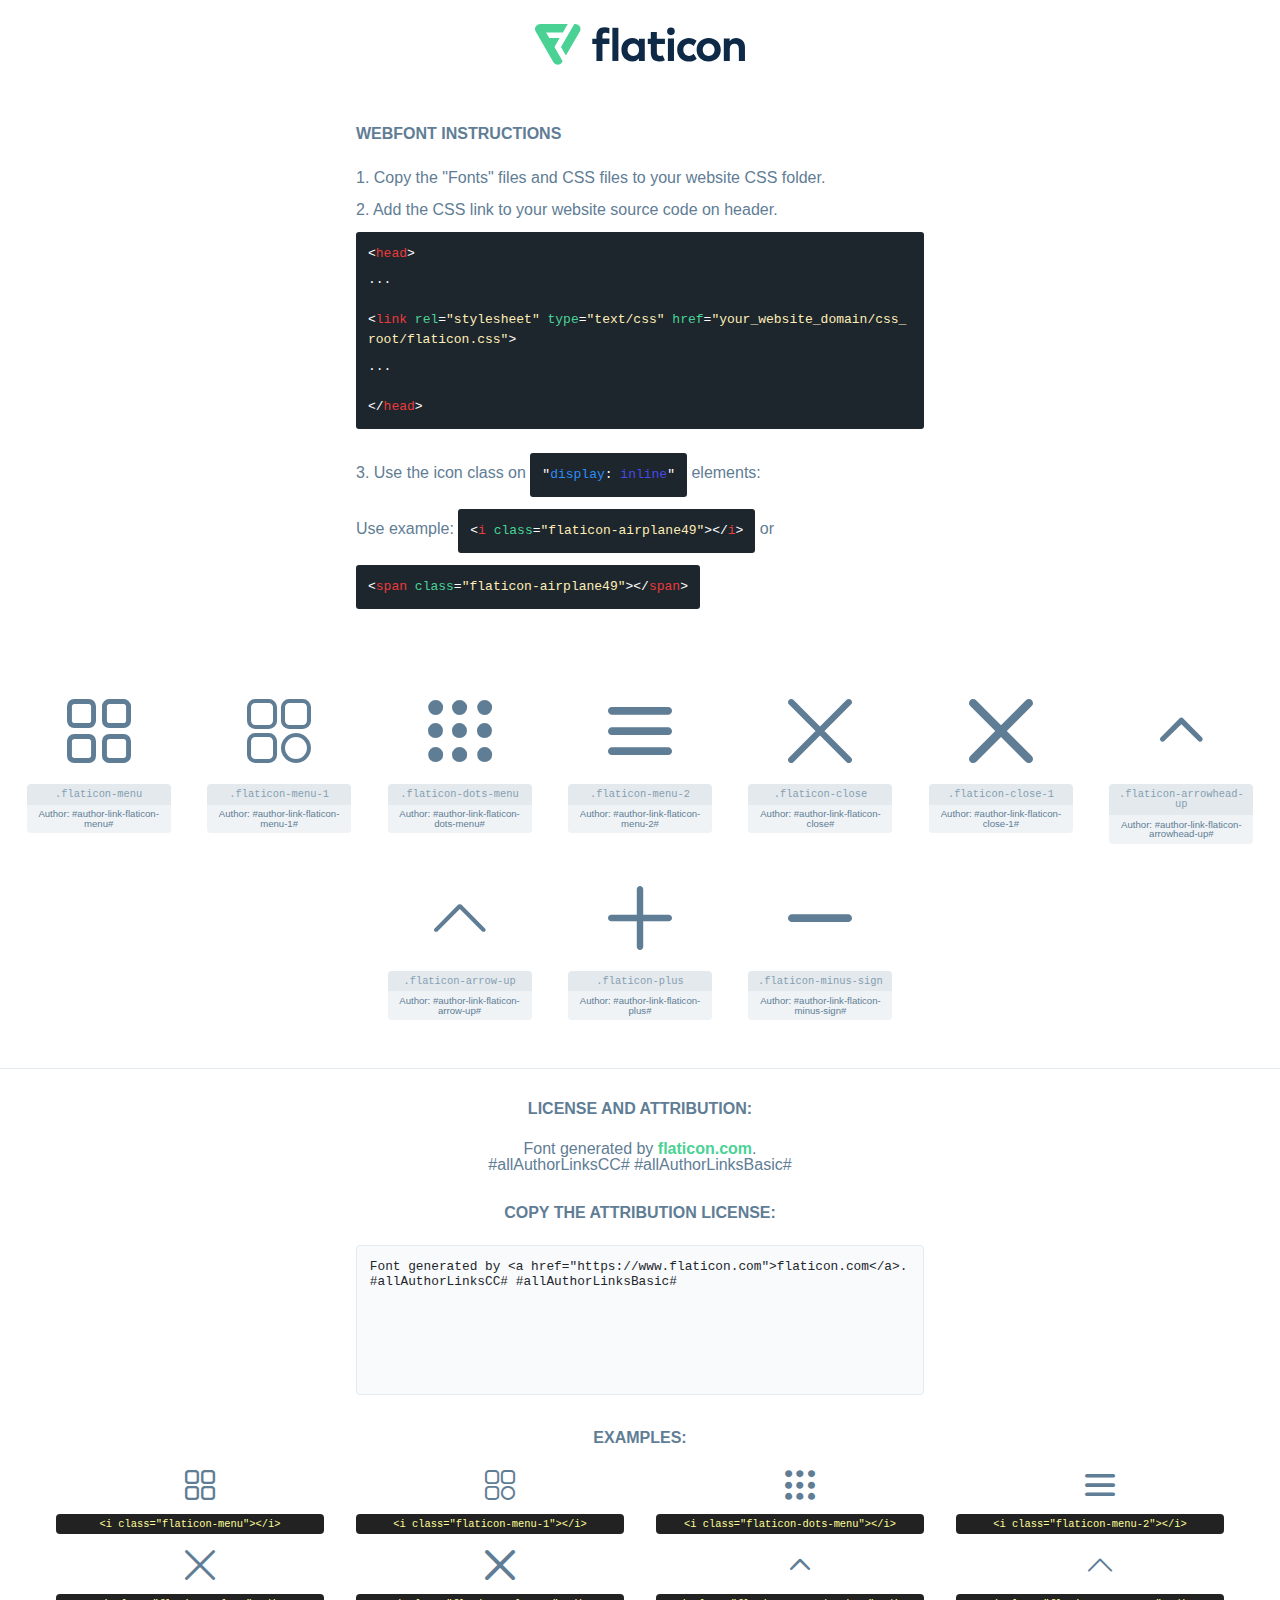
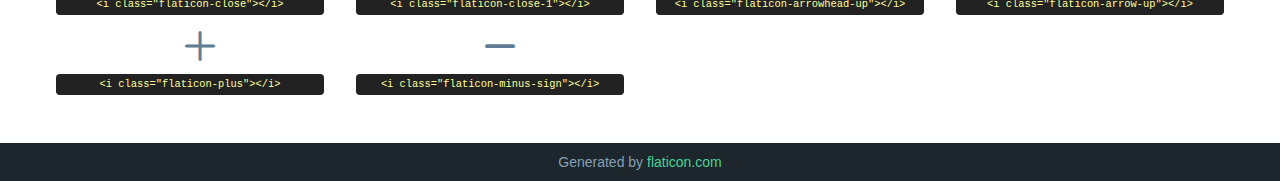
<file: assets/fonts/flat-icon/flaticon_tg_default.html>
<!DOCTYPE html>
<html lang="en">
<head>
    <title>Flaticon Webfont</title>
    <link rel="stylesheet" type="text/css" href="flaticon_tg_default.css"/>
    <meta charset="UTF-8">
    <style>
        html, body, div, span, applet, object, iframe,
        h1, h2, h3, h4, h5, h6, p, blockquote, pre,
        a, abbr, acronym, address, big, cite, code,
        del, dfn, em, img, ins, kbd, q, s, samp,
        small, strike, strong, sub, sup, tt, var,
        b, u, i, center,
        dl, dt, dd, ol, ul, li,
        fieldset, form, label, legend,
        table, caption, tbody, tfoot, thead, tr, th, td,
        article, aside, canvas, details, embed,
        figure, figcaption, footer, header, hgroup,
        menu, nav, output, ruby, section, summary,
        time, mark, audio, video {
            margin: 0;
            padding: 0;
            border: 0;
            font-size: 100%;
            font: inherit;
            vertical-align: baseline;
        }

        /* HTML5 display-role reset for older browsers */
        article, aside, details, figcaption, figure,
        footer, header, hgroup, menu, nav, section {
            display: block;
        }

        body {
            line-height: 1;
        }

        ol, ul {
            list-style: none;
        }

        blockquote, q {
            quotes: none;
        }

        blockquote:before, blockquote:after,
        q:before, q:after {
            content: '';
            content: none;
        }

        table {
            border-collapse: collapse;
            border-spacing: 0;
        }

        body {
            font-family: Helvetica, Arial, sans-serif;
            font-size: 16px;
            color: #5f7d95;
        }

        a {
            color: #4AD295;
            font-weight: bold;
            text-decoration: none;
        }

        * {
            -moz-box-sizing: border-box;
            -webkit-box-sizing: border-box;
            box-sizing: border-box;
            margin: 0;
            padding: 0;
        }

        [class^="flaticon-"]:before, [class*=" flaticon-"]:before, [class^="flaticon-"]:after, [class*=" flaticon-"]:after {
            font-family: Flaticon;
            font-size: 30px;
            font-style: normal;
            margin-left: 20px;
            color: #333;
        }

        .wrapper {
            max-width: 600px;
            margin: auto;
            padding: 0 1em;
        }

        .title {
            margin-bottom: 24px;
            text-transform: uppercase;
            font-weight: bold;
        }

        header {
            text-align: center;
            padding: 24px;
        }

        header .logo {
            width: 210px;
            height: auto;
            border: none;
            display: inline-block;
        }

        header strong {
            font-size: 28px;
            font-weight: 500;
            vertical-align: middle;
        }

        .demo {
            margin: 2em auto;
            line-height: 1.25em;
        }

        .demo ul li {
            margin-bottom: 12px;
        }

        .demo ul li code {
            background-color: #1D262D;
            border-radius: 3px;
            padding: 12px;
            display: inline-block;
            color: #fff;
            font-family: Consolas, Monaco, Lucida Console, Liberation Mono, DejaVu Sans Mono, Bitstream Vera Sans Mono, Courier New, monospace;
            font-weight: lighter;
            margin-top: 12px;
            font-size: 13px;
            word-break: break-all;
        }

        .demo ul li code .red {
            color: #EC3A3B;
        }

        .demo ul li code .green {
            color: #4AD295;
        }

        .demo ul li code .yellow {
            color: #FFEEB6;
        }

        .demo ul li code .blue {
            color: #2C8CF4;
        }

        .demo ul li code .purple {
            color: #4949E7;
        }

        .demo ul li code .dots {
            margin-top: 0.5em;
            display: block;
        }

        #glyphs {
            border-bottom: 1px solid #E3E9ED;
            padding: 2em 0;
            text-align: center;
        }

        .glyph {
            display: inline-block;
            width: 9em;
            margin: 1em;
            text-align: center;
            vertical-align: top;
            background: #FFF;
        }

        .glyph .flaticon {
            padding: 10px;
            display: block;
            font-family: "Flaticon";
            font-size: 64px;
            line-height: 1;
        }

        .glyph .flaticon:before {
            font-size: 64px;
            color: #5f7d95;
            margin-left: 0;
        }

        .class-name {
            font-size: 0.65em;
            background-color: #E3E9ED;
            color: #869FB2;
            border-radius: 4px 4px 0 0;
            padding: 0.5em;
            font-family: Consolas, Monaco, Lucida Console, Liberation Mono, DejaVu Sans Mono, Bitstream Vera Sans Mono, Courier New, monospace;
        }

        .author-name {
            font-size: 0.6em;
            background-color: #EFF3F6;
            border-top: 0;
            border-radius: 0 0 4px 4px;
            padding: 0.5em;
        }

        .author-name a {
            color: #1D262D;
        }

        .class-name:last-child {
            font-size: 10px;
            color: #888;
        }

        .class-name:last-child a {
            font-size: 10px;
            color: #555;
        }

        .glyph > input {
            display: block;
            width: 100px;
            margin: 5px auto;
            text-align: center;
            font-size: 12px;
            cursor: text;
        }

        .glyph > input.icon-input {
            font-family: "Flaticon";
            font-size: 16px;
            margin-bottom: 10px;
        }

        .attribution .title {
            margin-top: 2em;
        }

        .attribution textarea {
            background-color: #F8FAFB;
            color: #1D262D;
            padding: 1em;
            border: none;
            box-shadow: none;
            border: 1px solid #E3E9ED;
            border-radius: 4px;
            resize: none;
            width: 100%;
            height: 150px;
            font-size: 0.8em;
            font-family: Consolas, Monaco, Lucida Console, Liberation Mono, DejaVu Sans Mono, Bitstream Vera Sans Mono, Courier New, monospace;
            -webkit-appearance: none;
        }

        .attribution textarea:hover {
            border-color: #CFD9E0;
        }

        .attribution textarea:focus {
            border-color: #4AD295;
        }

        .iconsuse {
            margin: 2em auto;
            text-align: center;
            max-width: 1200px;
        }

        .iconsuse:after {
            content: '';
            display: table;
            clear: both;
        }

        .iconsuse .image {
            float: left;
            width: 25%;
            padding: 0 1em;
        }

        .iconsuse .image p {
            margin-bottom: 1em;
        }

        .iconsuse .image span {
            display: block;
            font-size: 0.65em;
            background-color: #222;
            color: #fff;
            border-radius: 4px;
            padding: 0.5em;
            color: #FFFF99;
            margin-top: 1em;
            font-family: Consolas, Monaco, Lucida Console, Liberation Mono, DejaVu Sans Mono, Bitstream Vera Sans Mono, Courier New, monospace;
        }

        .flaticon:before {
            color: #5f7d95;
        }

        #footer {
            text-align: center;
            background-color: #1D262D;
            color: #869FB2;
            padding: 12px;
            font-size: 14px;
        }

        #footer a {
            font-weight: normal;
        }

        @media (max-width: 960px) {
            .iconsuse .image {
                width: 50%;
            }
        }

        .preview {
            width: 100px;
            display: inline-block;
            margin: 10px;
        }

        .preview .inner {
            display: inline-block;
            width: 100%;
            text-align: center;
            background: #f5f5f5;
            -webkit-border-radius: 3px 3px 0 0;
            -moz-border-radius: 3px 3px 0 0;
            border-radius: 3px 3px 0 0;
        }

        .preview .inner  {
            line-height: 85px;
            font-size: 40px;
            color: #333;
        }

        .label {
            display: inline-block;
            width: 100%;
            box-sizing: border-box;
            padding: 5px;
            font-size: 10px;
            font-family: Monaco, monospace;
            color: #666;
            white-space: nowrap;
            overflow: hidden;
            text-overflow: ellipsis;
            background: #ddd;
            -webkit-border-radius: 0 0 3px 3px;
            -moz-border-radius: 0 0 3px 3px;
            border-radius: 0 0 3px 3px;
            color: #666;
        }
    </style>
</head>
<body>
    <header>
        <a href="https://www.flaticon.com/" target="_blank" class="logo">
            <svg xmlns="http://www.w3.org/2000/svg" viewBox="0 0 394.3 76.5">
                <path d="M156.6,69.4H145.3V7.1h11.3Z" style="fill:#0e2a47"/>
                <path d="M206.2,69.4h-11V64.8a15.4,15.4,0,0,1-12.6,5.7c-11.6,0-20.3-9.5-20.3-22.1s8.8-22.1,20.3-22.1a15.4,15.4,0,0,1,12.6,5.8V27.5h11Zm-32.4-21c0,6.4,4.2,11.6,10.8,11.6s10.8-4.9,10.8-11.6-4.4-11.6-10.8-11.6S173.9,42,173.9,48.4Z"
                      style="fill:#0e2a47"/>
                <path d="M262.5,13.7a7.2,7.2,0,0,1-14.4,0,7.2,7.2,0,1,1,14.4,0ZM261,69.4H249.6v-42H261Z"
                      style="fill:#0e2a47"/>
                <path id="_Trazado_" data-name="&lt;Trazado&gt;"
                      d="M139.6,17.8a16.6,16.6,0,0,0-8-1.4c-3.2.4-4.9,2-4.9,5.9v5.1h13V37.5h-13v32H115.4v-32h-7.8v-10h7.8V22.2c0-9.9,5.2-16.3,15-16.3a23.4,23.4,0,0,1,9.3,1.8Z"
                      style="fill:#0e2a47"/>
                <path d="M235.1,60c-3.5,0-6.3-1.9-6.3-7.1V37.5H244v-10H228.8V15H217.5V27.5h-5.7v10h5.7V53.7c0,10.9,5.3,16.8,15.7,16.8A22.9,22.9,0,0,0,244,68l-4.3-9.1A12.3,12.3,0,0,1,235.1,60Z"
                      style="fill:#0e2a47"/>
                <path d="M348.9,48.4c0,12.6-9.7,22.1-22.7,22.1s-22.7-9.4-22.7-22.1,9.6-22.1,22.7-22.1S348.9,35.8,348.9,48.4Zm-33.9,0c0,6.8,4.8,11.6,11.1,11.6s11.2-4.8,11.2-11.6-4.8-11.6-11.2-11.6S315.1,41.6,315.1,48.4Z"
                      style="fill:#0e2a47"/>
                <path d="M394.3,42.7V69.4H382.9V46.3c0-6.1-3-9.4-8.2-9.4s-8.9,3.2-8.9,9.5v23H354.6v-42h11v4.9c3-4.5,7.6-6.1,12.3-6.1C387.5,26.3,394.3,33,394.3,42.7Z"
                      style="fill:#0e2a47"/>
                <path d="M298,55.7h0a12.4,12.4,0,0,1-8.2,4.2h-.9l-1.8-.2a10,10,0,0,1-7.4-5.6,13.2,13.2,0,0,1-1.2-5.8,13,13,0,0,1,1.3-5.9,10.1,10.1,0,0,1,7.5-5.5h2.4a11.7,11.7,0,0,1,8.3,4.2l5.5-9.6a19.9,19.9,0,0,0-8.1-4.3,23.4,23.4,0,0,0-6.1-.8,25.2,25.2,0,0,0-7.5,1.1,20.9,20.9,0,0,0-8,4.6,21.9,21.9,0,0,0-6.8,16.4,21.9,21.9,0,0,0,6.7,16.3,20.9,20.9,0,0,0,8,4.6,25.2,25.2,0,0,0,7.7,1.2,23.6,23.6,0,0,0,6.2-.8,20,20,0,0,0,8.1-4.4Z"
                      style="fill:#0e2a47"/>
                <path d="M46.3,26.5H26.9L20.8,16H52.4L61.6,0H9.4A9.3,9.3,0,0,0,1.3,4.7a9.3,9.3,0,0,0,0,9.4L34.6,71.8a9.4,9.4,0,0,0,16.2,0l1.1-1.9L36.6,43.3Z"
                      style="fill:#4ad295"/>
                <path d="M84.2,4.7A9.3,9.3,0,0,0,76.1,0H73.8l-25,43.3,9.2,16L84.2,14A9.3,9.3,0,0,0,84.2,4.7Z"
                      style="fill:#4ad295"/>
            </svg>
        </a>
    </header>
    <section class="demo wrapper">

        <p class="title">Webfont Instructions</p>

        <ul>
            <li>
                <span class="num">1. </span>Copy the "Fonts" files and CSS files to your website CSS folder.
            </li>
            <li>
                <span class="num">2. </span>Add the CSS link to your website source code on header.
                <code class="big">
                    &lt;<span class="red">head</span>&gt;
                    <br/><span class="dots">...</span>
                    <br/>&lt;<span class="red">link</span> <span class="green">rel</span>=<span
                        class="yellow">"stylesheet"</span> <span class="green">type</span>=<span
                        class="yellow">"text/css"</span> <span class="green">href</span>=<span class="yellow">"your_website_domain/css_root/flaticon.css"</span>&gt;
                    <br/><span class="dots">...</span>
                    <br/>&lt;/<span class="red">head</span>&gt;
                </code>
            </li>

            <li>
                <p>
                    <span class="num">3. </span>Use the icon class on <code>"<span class="blue">display</span>:<span
                        class="purple"> inline</span>"</code> elements:
                    <br/>
                    Use example: <code>&lt;<span class="red">i</span> <span class="green">class</span>=<span class="yellow">&quot;flaticon-airplane49&quot;</span>&gt;&lt;/<span
                        class="red">i</span>&gt;</code> or <code>&lt;<span class="red">span</span> <span
                        class="green">class</span>=<span class="yellow">&quot;flaticon-airplane49&quot;</span>&gt;&lt;/<span
                        class="red">span</span>&gt;</code>
            </li>
        </ul>

    </section>
    <section id="glyphs">
            <div class="glyph">
                <i class="flaticon flaticon-menu"></i>
                <div class="class-name">.flaticon-menu</div>
                <div class="author-name">Author: #author-link-flaticon-menu# </div>
            </div>

            <div class="glyph">
                <i class="flaticon flaticon-menu-1"></i>
                <div class="class-name">.flaticon-menu-1</div>
                <div class="author-name">Author: #author-link-flaticon-menu-1# </div>
            </div>

            <div class="glyph">
                <i class="flaticon flaticon-dots-menu"></i>
                <div class="class-name">.flaticon-dots-menu</div>
                <div class="author-name">Author: #author-link-flaticon-dots-menu# </div>
            </div>

            <div class="glyph">
                <i class="flaticon flaticon-menu-2"></i>
                <div class="class-name">.flaticon-menu-2</div>
                <div class="author-name">Author: #author-link-flaticon-menu-2# </div>
            </div>

            <div class="glyph">
                <i class="flaticon flaticon-close"></i>
                <div class="class-name">.flaticon-close</div>
                <div class="author-name">Author: #author-link-flaticon-close# </div>
            </div>

            <div class="glyph">
                <i class="flaticon flaticon-close-1"></i>
                <div class="class-name">.flaticon-close-1</div>
                <div class="author-name">Author: #author-link-flaticon-close-1# </div>
            </div>

            <div class="glyph">
                <i class="flaticon flaticon-arrowhead-up"></i>
                <div class="class-name">.flaticon-arrowhead-up</div>
                <div class="author-name">Author: #author-link-flaticon-arrowhead-up# </div>
            </div>

            <div class="glyph">
                <i class="flaticon flaticon-arrow-up"></i>
                <div class="class-name">.flaticon-arrow-up</div>
                <div class="author-name">Author: #author-link-flaticon-arrow-up# </div>
            </div>

            <div class="glyph">
                <i class="flaticon flaticon-plus"></i>
                <div class="class-name">.flaticon-plus</div>
                <div class="author-name">Author: #author-link-flaticon-plus# </div>
            </div>

            <div class="glyph">
                <i class="flaticon flaticon-minus-sign"></i>
                <div class="class-name">.flaticon-minus-sign</div>
                <div class="author-name">Author: #author-link-flaticon-minus-sign# </div>
            </div>

    </section>

    <section class="attribution wrapper"   style="text-align:center;">

        <div class="title">License and attribution:</div><div class="attrDiv">Font generated by <a href="https://www.flaticon.com">flaticon.com</a>. <div>#allAuthorLinksCC# #allAuthorLinksBasic# </div>
        </div>
        <div class="title">Copy the Attribution License:</div>

        <textarea onclick="this.focus();this.select();">Font generated by &lt;a href=&quot;https://www.flaticon.com&quot;&gt;flaticon.com&lt;/a&gt;. #allAuthorLinksCC# #allAuthorLinksBasic#
        </textarea>

    </section>

    <section class="iconsuse">

        <div class="title">Examples:</div>
            <div class="image">
                <p>
                    <i class="flaticon flaticon-menu"></i>
                    <span>&lt;i class=&quot;flaticon-menu&quot;&gt;&lt;/i&gt;</span>
                </p>
            </div>
            <div class="image">
                <p>
                    <i class="flaticon flaticon-menu-1"></i>
                    <span>&lt;i class=&quot;flaticon-menu-1&quot;&gt;&lt;/i&gt;</span>
                </p>
            </div>
            <div class="image">
                <p>
                    <i class="flaticon flaticon-dots-menu"></i>
                    <span>&lt;i class=&quot;flaticon-dots-menu&quot;&gt;&lt;/i&gt;</span>
                </p>
            </div>
            <div class="image">
                <p>
                    <i class="flaticon flaticon-menu-2"></i>
                    <span>&lt;i class=&quot;flaticon-menu-2&quot;&gt;&lt;/i&gt;</span>
                </p>
            </div>
            <div class="image">
                <p>
                    <i class="flaticon flaticon-close"></i>
                    <span>&lt;i class=&quot;flaticon-close&quot;&gt;&lt;/i&gt;</span>
                </p>
            </div>
            <div class="image">
                <p>
                    <i class="flaticon flaticon-close-1"></i>
                    <span>&lt;i class=&quot;flaticon-close-1&quot;&gt;&lt;/i&gt;</span>
                </p>
            </div>
            <div class="image">
                <p>
                    <i class="flaticon flaticon-arrowhead-up"></i>
                    <span>&lt;i class=&quot;flaticon-arrowhead-up&quot;&gt;&lt;/i&gt;</span>
                </p>
            </div>
            <div class="image">
                <p>
                    <i class="flaticon flaticon-arrow-up"></i>
                    <span>&lt;i class=&quot;flaticon-arrow-up&quot;&gt;&lt;/i&gt;</span>
                </p>
            </div>
            <div class="image">
                <p>
                    <i class="flaticon flaticon-plus"></i>
                    <span>&lt;i class=&quot;flaticon-plus&quot;&gt;&lt;/i&gt;</span>
                </p>
            </div>
            <div class="image">
                <p>
                    <i class="flaticon flaticon-minus-sign"></i>
                    <span>&lt;i class=&quot;flaticon-minus-sign&quot;&gt;&lt;/i&gt;</span>
                </p>
            </div>
        </div>

    </section>

    <div id="footer">
        <div>Generated by <a href="https://www.flaticon.com">flaticon.com</a>
        </div>
    </div>

</body>
</html>
</file>
<file: assets/fonts/flat-icon/flaticon_tg_default.css>
@font-face {
    font-family: "flaticon_tg_default";
    src: url("./flaticon_tg_default.ttf?e3deef4d25a8a816ffcc2046eac5a266") format("truetype"),
url("./flaticon_tg_default.woff?e3deef4d25a8a816ffcc2046eac5a266") format("woff"),
url("./flaticon_tg_default.woff2?e3deef4d25a8a816ffcc2046eac5a266") format("woff2"),
url("./flaticon_tg_default.eot?e3deef4d25a8a816ffcc2046eac5a266#iefix") format("embedded-opentype"),
url("./flaticon_tg_default.svg?e3deef4d25a8a816ffcc2046eac5a266#flaticon_tg_default") format("svg");
}

i[class^="flaticon-"]:before, i[class*=" flaticon-"]:before {
    font-family: flaticon_tg_default !important;
    font-style: normal;
    font-weight: normal !important;
    font-variant: normal;
    text-transform: none;
    line-height: 1;
    -webkit-font-smoothing: antialiased;
    -moz-osx-font-smoothing: grayscale;
}

.flaticon-menu:before {
    content: "\f101";
}
.flaticon-menu-1:before {
    content: "\f102";
}
.flaticon-dots-menu:before {
    content: "\f103";
}
.flaticon-menu-2:before {
    content: "\f104";
}
.flaticon-close:before {
    content: "\f105";
}
.flaticon-close-1:before {
    content: "\f106";
}
.flaticon-arrowhead-up:before {
    content: "\f107";
}
.flaticon-arrow-up:before {
    content: "\f108";
}
.flaticon-plus:before {
    content: "\f109";
}
.flaticon-minus-sign:before {
    content: "\f10a";
}
</file>
